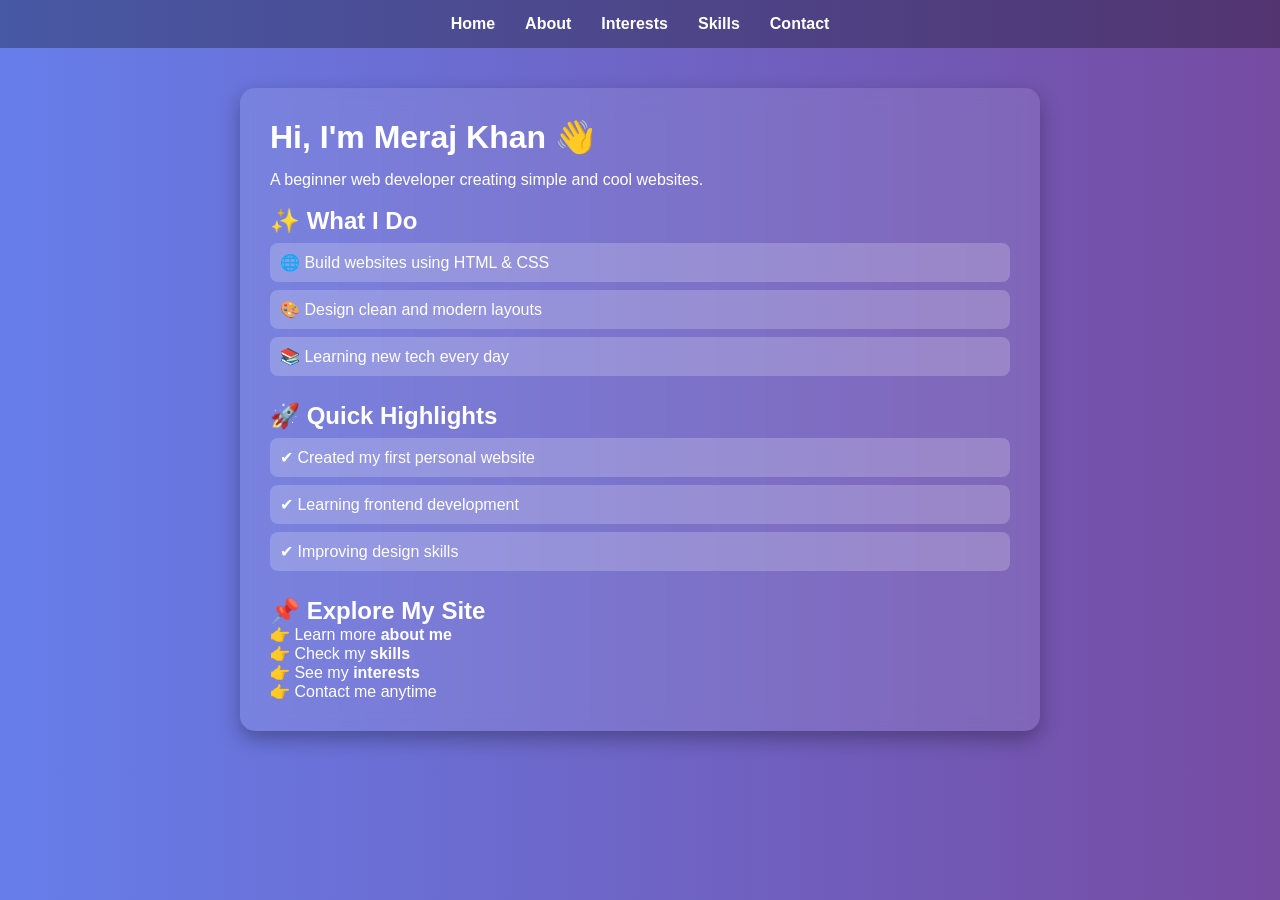
<file: index.html>
<!DOCTYPE html>
<html>
<head>
    <title>Home</title>
    <link rel="stylesheet" href="style.css">
</head>
<body>

<header>
    <a href="index.html">Home</a>
    <a href="about.html">About</a>
    <a href="interests.html">Interests</a>
    <a href="skills.html">Skills</a>
    <a href="contact.html">Contact</a>
</header>

<div class="container">

    <h1>Hi, I'm Meraj Khan 👋</h1>
    <p>A beginner web developer creating simple and cool websites.</p>

    <br>

    <h2>✨ What I Do</h2>
    <ul>
        <li>🌐 Build websites using HTML & CSS</li>
        <li>🎨 Design clean and modern layouts</li>
        <li>📚 Learning new tech every day</li>
    </ul>

    <br>

    <h2>🚀 Quick Highlights</h2>
    <ul>
        <li>✔ Created my first personal website</li>
        <li>✔ Learning frontend development</li>
        <li>✔ Improving design skills</li>
    </ul>

    <br>

    <h2>📌 Explore My Site</h2>
    <p>
        👉 Learn more <b>about me</b><br>
        👉 Check my <b>skills</b><br>
        👉 See my <b>interests</b><br>
        👉 Contact me anytime
    </p>

</div>

</body>
</html>
</file>
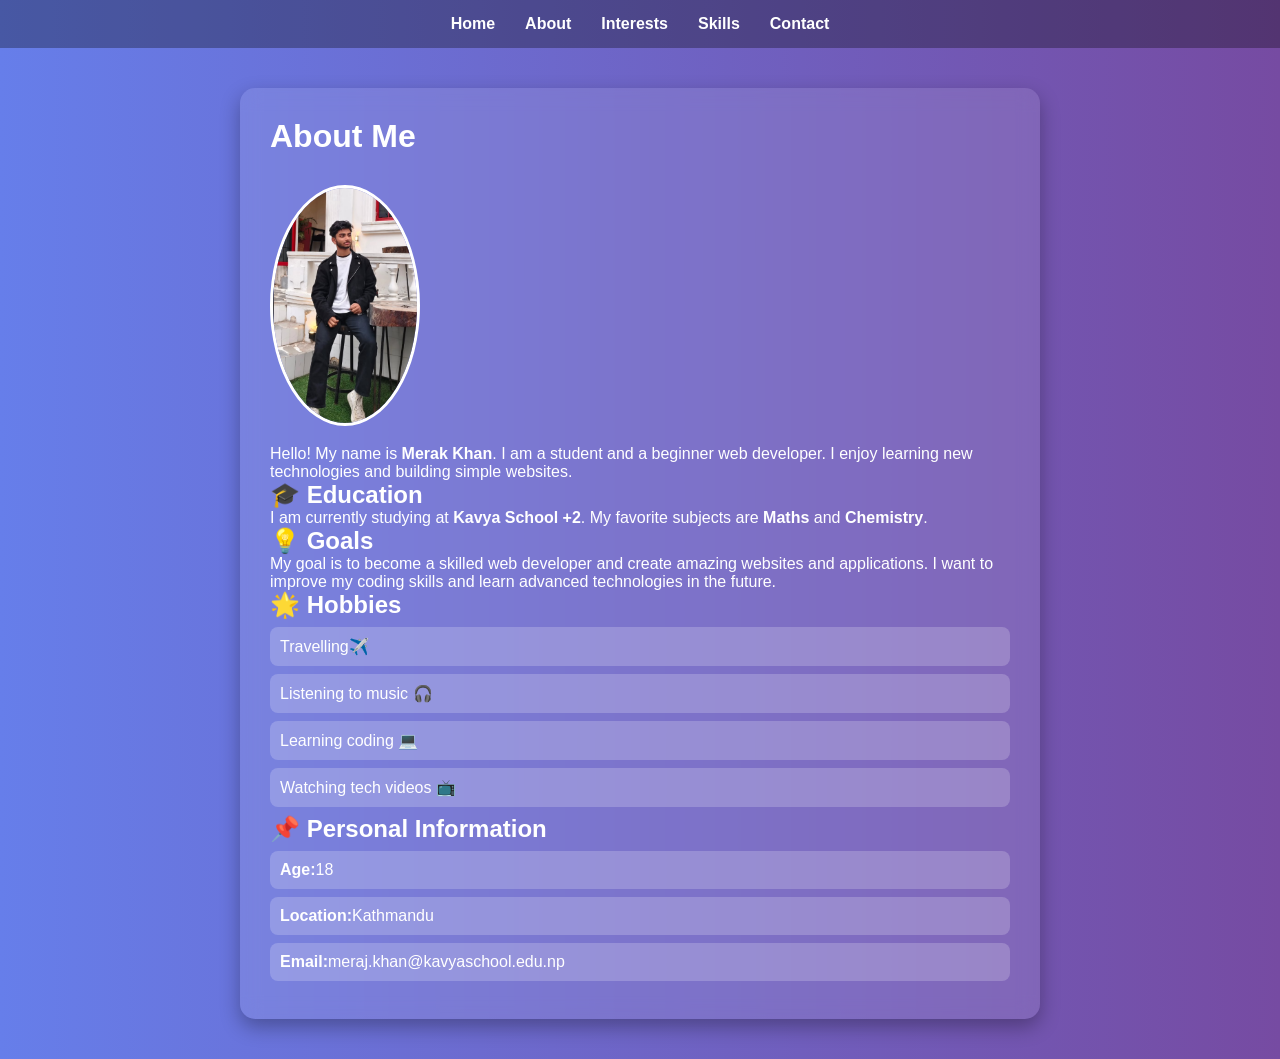
<file: about.html>
<!DOCTYPE html>
<html>
<head>
    <title>About Me</title>
    <link rel="stylesheet" href="style.css">
</head>
<body>

<header>
    <a href="index.html">Home</a>
    <a href="about.html">About</a>
    <a href="interests.html">Interests</a>
    <a href="skills.html">Skills</a>
    <a href="contact.html">Contact</a>
</header>

<div class="container">
    <h1>About Me</h1>

    <img src="meraj.png" alt="Profile Photo">

    <p>
        Hello! My name is <b>Merak Khan</b>. I am a student and a beginner web developer.
        I enjoy learning new technologies and building simple websites.
    </p>

    <h2>🎓 Education</h2>
    <p>
        I am currently studying at <b>Kavya School +2</b>.
        My favorite subjects are <b>Maths</b> and <b>Chemistry</b>.
    </p>

    <h2>💡 Goals</h2>
    <p>
        My goal is to become a skilled web developer and create amazing websites and applications.
        I want to improve my coding skills and learn advanced technologies in the future.
    </p>

    <h2>🌟 Hobbies</h2>
    <ul>
        <li>Travelling✈️</li>
        <li>Listening to music 🎧</li>
        <li>Learning coding 💻</li>
        <li>Watching tech videos 📺</li>
    </ul>

    <h2>📌 Personal Information</h2>
    <ul>
        <li><b>Age:</b>18</li>
        <li><b>Location:</b>Kathmandu</li>
        <li><b>Email:</b>meraj.khan@kavyaschool.edu.np</li>
    </ul>

</div>

</body>
</html>
</file>
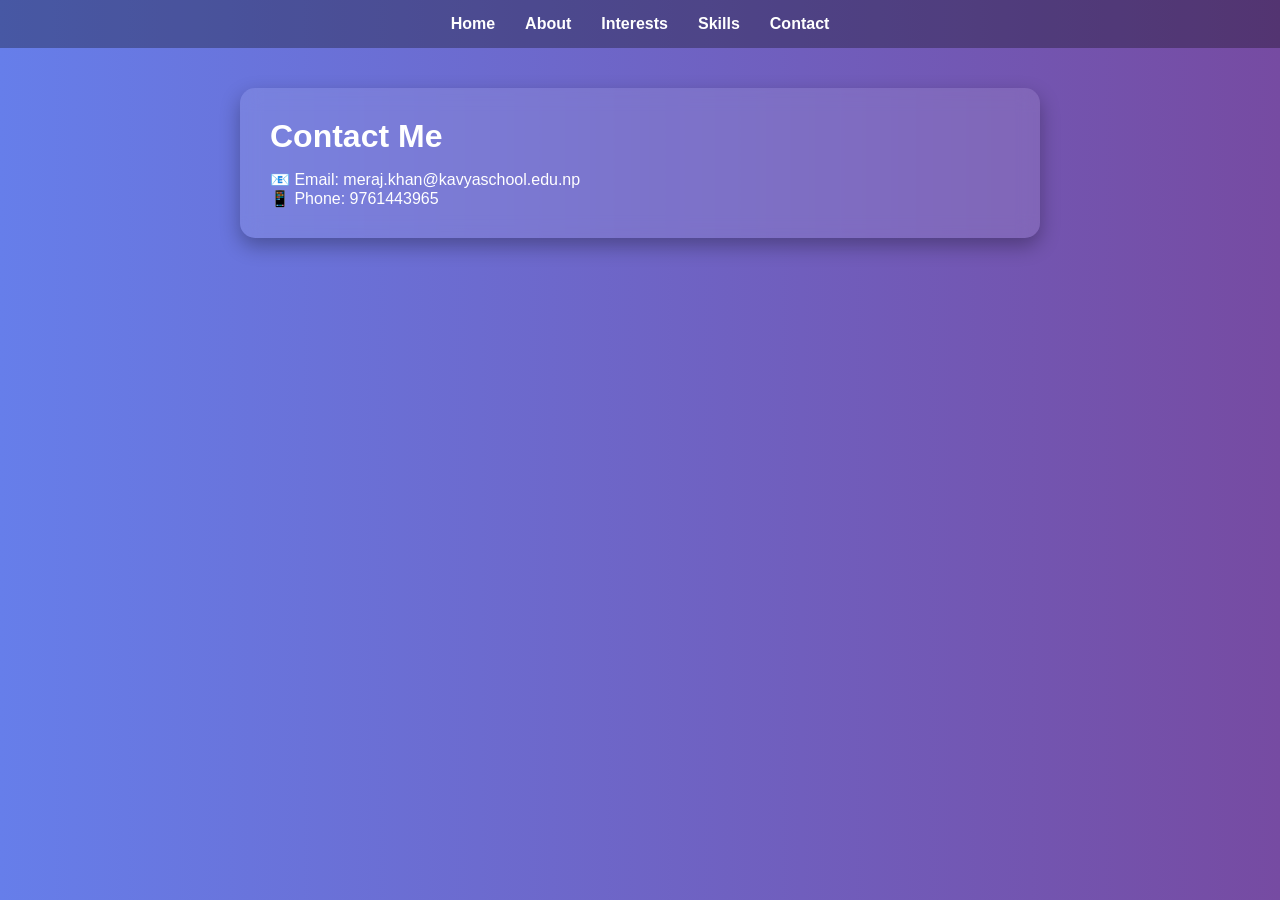
<file: contact.html>
<!DOCTYPE html>
<html>
<head>
    <title>Contact</title>
    <link rel="stylesheet" href="style.css">
</head>
<body>

<header>
    <a href="index.html">Home</a>
    <a href="about.html">About</a>
    <a href="interests.html">Interests</a>
    <a href="skills.html">Skills</a>
    <a href="contact.html">Contact</a>
</header>

<div class="container">
    <h1>Contact Me</h1>
    <p>📧 Email: meraj.khan@kavyaschool.edu.np</p>
    <p>📱 Phone: 9761443965</p>
</div>

</body>
</html>
</file>
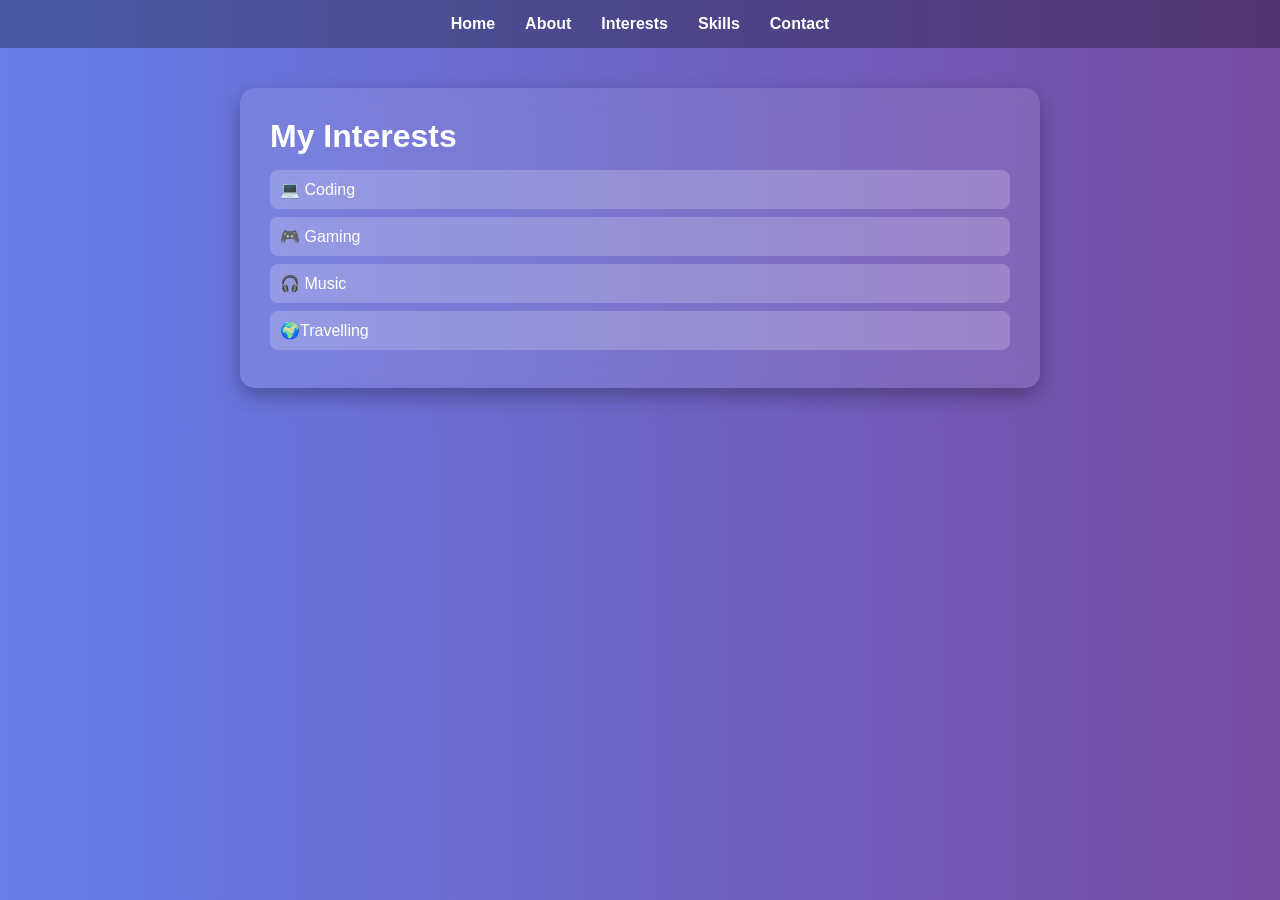
<file: interests.html>
<!DOCTYPE html>
<html>
<head>
    <title>Interests</title>
    <link rel="stylesheet" href="style.css">
</head>
<body>

<header>
    <a href="index.html">Home</a>
    <a href="about.html">About</a>
    <a href="interests.html">Interests</a>
    <a href="skills.html">Skills</a>
    <a href="contact.html">Contact</a>
</header>

<div class="container">
    <h1>My Interests</h1>
    <ul>
        <li>💻 Coding</li>
        <li>🎮 Gaming</li>
        <li>🎧 Music</li>
        <li>🌍Travelling</li>
    </ul>
</div>

</body>
</html>
</file>
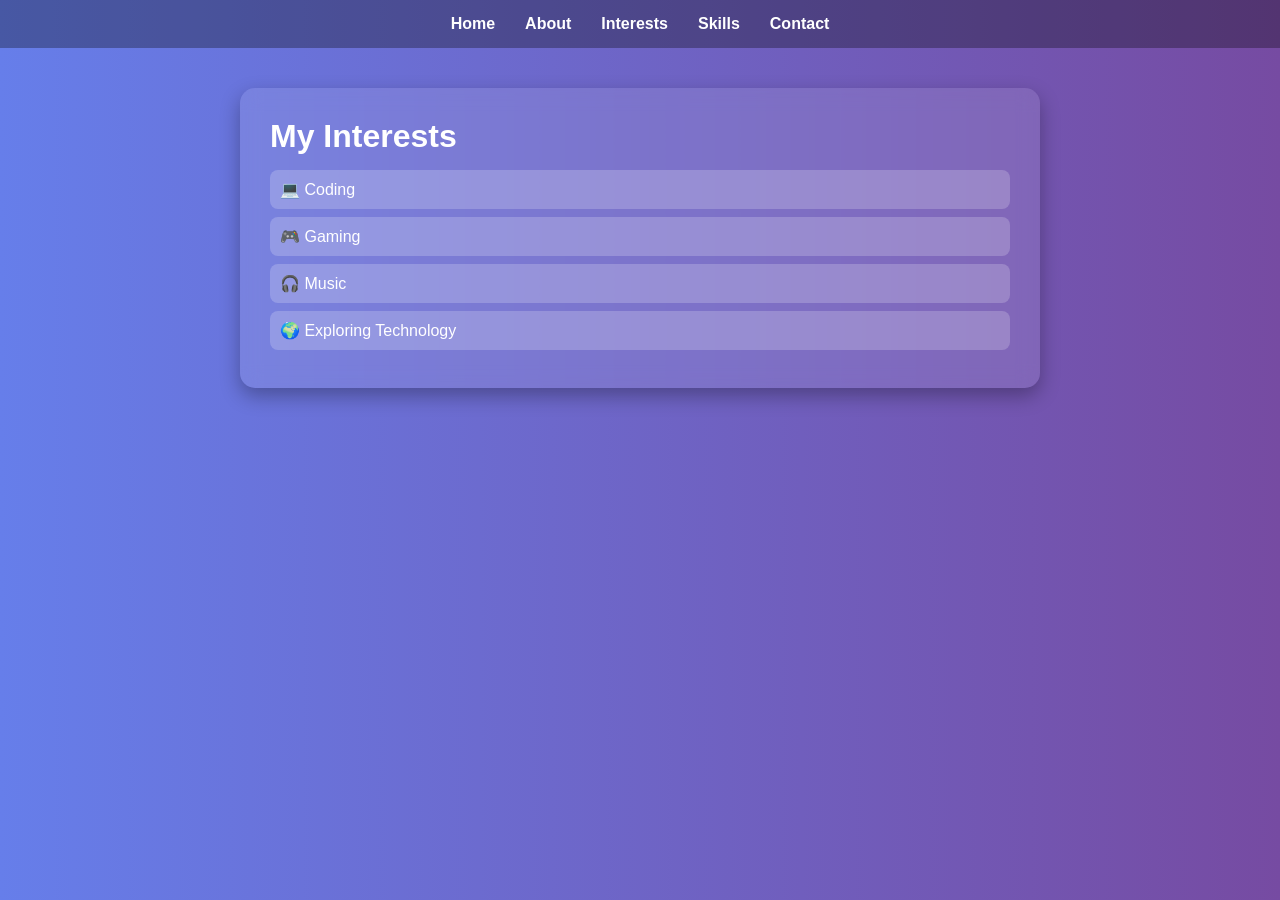
<file: intrests.html>
<!DOCTYPE html>
<html>
<head>
    <title>Interests</title>
    <link rel="stylesheet" href="style.css">
</head>
<body>

<header>
    <a href="index.html">Home</a>
    <a href="about.html">About</a>
    <a href="interests.html">Interests</a>
    <a href="skills.html">Skills</a>
    <a href="contact.html">Contact</a>
</header>

<div class="container">
    <h1>My Interests</h1>
    <ul>
        <li>💻 Coding</li>
        <li>🎮 Gaming</li>
        <li>🎧 Music</li>
        <li>🌍 Exploring Technology</li>
    </ul>
</div>

</body>
</html>
</file>
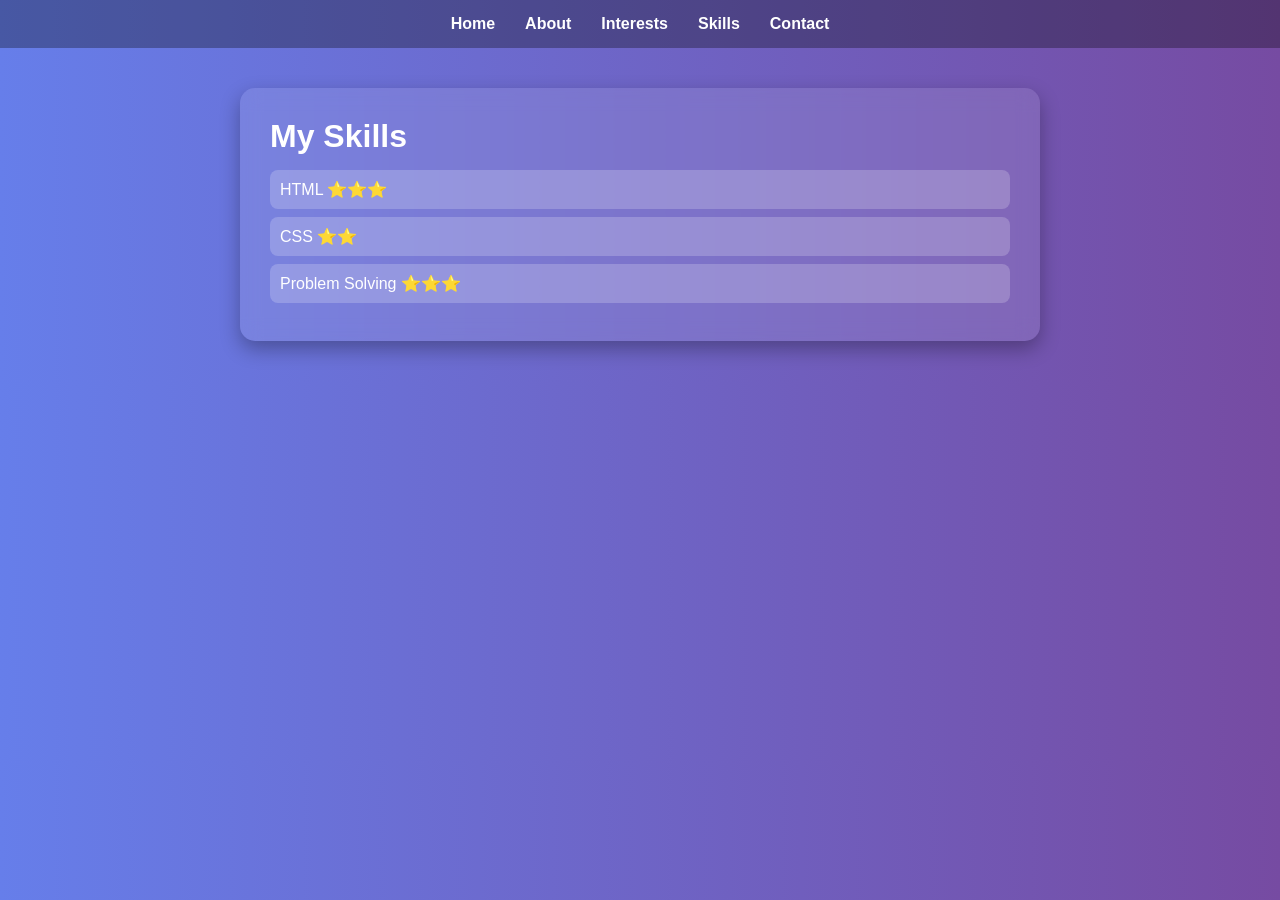
<file: skills.html>
<!DOCTYPE html>
<html>
<head>
    <title>Skills</title>
    <link rel="stylesheet" href="style.css">
</head>
<body>

<header>
    <a href="index.html">Home</a>
    <a href="about.html">About</a>
    <a href="interests.html">Interests</a>
    <a href="skills.html">Skills</a>
    <a href="contact.html">Contact</a>
</header>

<div class="container">
    <h1>My Skills</h1>
    <ul>
        <li>HTML ⭐⭐⭐</li>
        <li>CSS ⭐⭐</li>
        <li>Problem Solving ⭐⭐⭐</li>
    </ul>
</div>

</body>
</html>
</file>
<file: style.css>
* {
    margin: 0;
    padding: 0;
    box-sizing: border-box;
}

body {
    font-family: 'Segoe UI', sans-serif;
    background: linear-gradient(to right, #667eea, #764ba2);
    color: white;
}

header {
    display: flex;
    justify-content: center;
    background: rgba(0,0,0,0.3);
    padding: 15px;
}

header a {
    color: white;
    text-decoration: none;
    margin: 0 15px;
    font-weight: bold;
    transition: 0.3s;
}

header a:hover {
    color: #ffd369;
}

.container {
    max-width: 800px;
    margin: 40px auto;
    background: rgba(255,255,255,0.1);
    padding: 30px;
    border-radius: 15px;
    backdrop-filter: blur(10px);
    box-shadow: 0 8px 20px rgba(0,0,0,0.3);
}

h1 {
    margin-bottom: 15px;
}

ul {
    list-style: none;
}

ul li {
    padding: 10px;
    background: rgba(255,255,255,0.2);
    margin: 8px 0;
    border-radius: 8px;
    transition: 0.3s;
}

ul li:hover {
    background: rgba(255,255,255,0.4);
    transform: scale(1.05);
}

img {
    width: 150px;
    border-radius: 50%;
    margin: 15px 0;
    border: 3px solid white;
}
</file>
